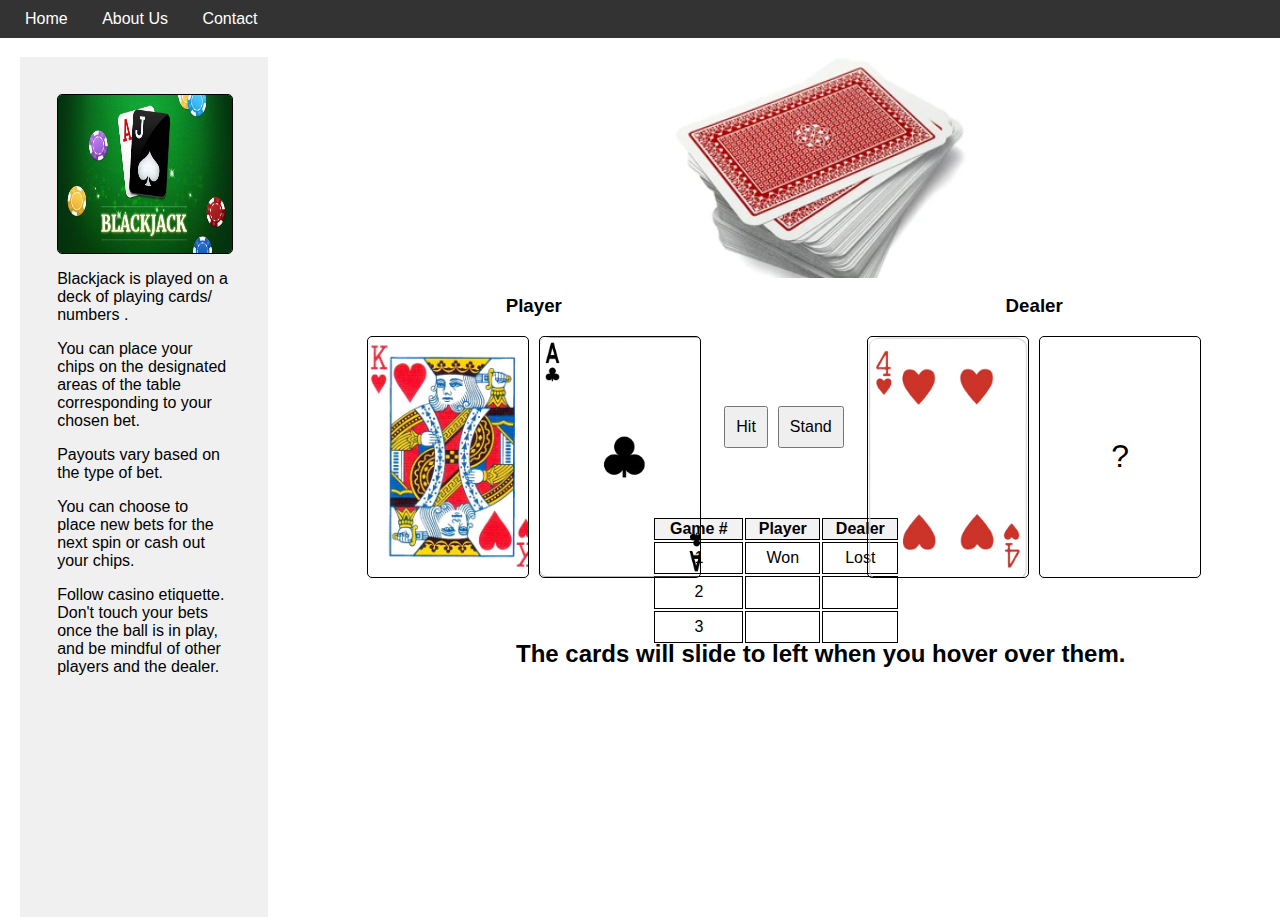
<file: blackjack.html>
<!DOCTYPE html>
<html lang="en">
<head>
  <meta charset="UTF-8">
  <meta name="viewport" content="width=device-width, initial-scale=1.0">
  <link rel="stylesheet" type="text/css" href="blackjack.css">
  <title>Blackjack Game</title>
</head>
<body>
  <div class="navbar">
    <a href="index.html#cards-container">Home</a>
    
    <a href="welcomebonus.html">About Us</a>
    <a href="index.html#cards-container">Contact</a>
  </div>
  <div class="container">
    <div class="deck-shuffling"></div>

    <div class="instructions">
      <img class="card" src="blackjack_how2.jpeg" alt="text">
      <p>
         
       Blackjack is played on a deck of playing cards/ numbers .
         </p><p>   
        
        You can place your chips on the designated areas of the table corresponding to your chosen bet.</p>
        <p> 
     
        
        Payouts vary based on the type of bet.    </p><p> 
        
        You can choose to place new bets for the next spin or cash out your chips.</p>
    <p>    
        
        Follow casino etiquette. Don't touch your bets once the ball is in play, and be mindful of other players and the dealer.</p> </div>

    <div class="game-section">
      <div class="player">
        <h3>Player</h3>
        <div class="cards">
          <!-- Player's cards go here -->
          <div class="card" style="background-image: url('k-removebg-preview.png');"></div>
          <div class="card" style="background-image: url('ace1-removebg-preview.png');"></div>
        </div>
      </div>

      <div class="buttons">
        <button id="hit">Hit</button>
        <button id="stand">Stand</button>
      </div>

      <div class="dealer">
        <h3>Dealer</h3>
        <div class="cards">
          <!-- Dealer's cards go here -->
          <div class="card" style="background-image: url('4-removebg-preview.png');"></div>
          <div class="card">?</div>
        </div>
      </div>
    </div>
    <table class="table">
      <thead>
        <tr>
          <th>Game #</th>
          <th> Player</th>
          <th>Dealer</th>
        </tr>
      </thead>
      <tbody>
        <tr>
          <td>1</td>
          <td>Won</td>
          <td>Lost</td>
        </tr>
        <tr>
          <td>2</td>
          <td></td>
          <td></td>
        </tr>
        <tr>
          <td>3</td>
          <td></td>
          <td></td>
        </tr>
        
      </tbody>
    </table>
   <h2 id="imp"> The cards will slide to left when you hover over them.</h2>
  </div>
</body>
</html>
</file>
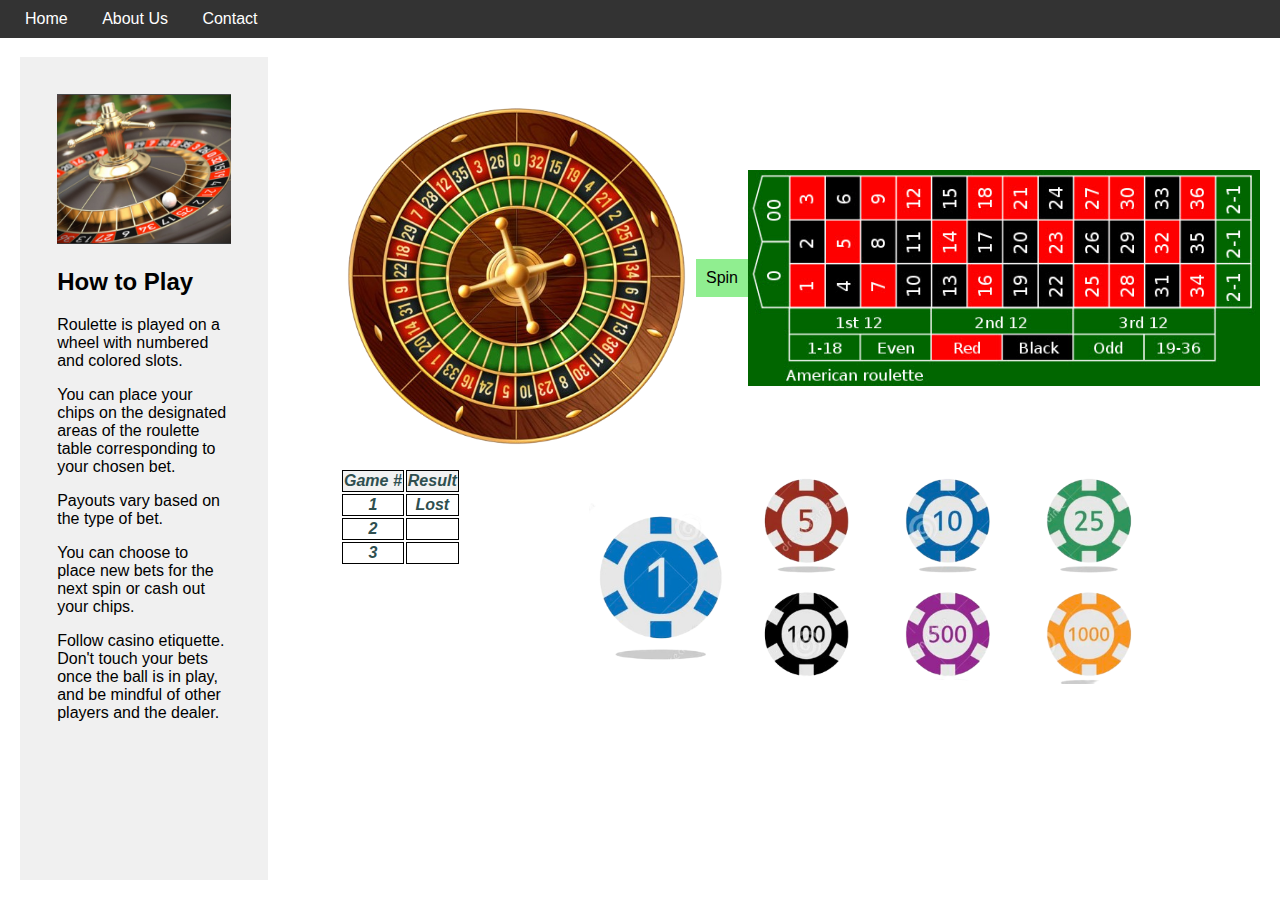
<file: roulette.html>
<!DOCTYPE html>
<html lang="en">
<head>
  <meta charset="UTF-8">
  <meta name="viewport" content="width=device-width, initial-scale=1.0">
  <link rel="stylesheet" type="text/css" href="roulette.css">
  <title>Roulette Game</title>
</head>
<body>
    <div class="navbar">
        <a href="index.html#cards-container">Home</a>
        <a href="welcomebonus.html">About Us</a>
        <a href="index.html#cards-container">Contact</a>
      </div>
  <div class="container">
    <div class="instructions">
      <img src="roulette-how.jpeg" alt="text">
      <h2>How to Play</h2>
      <p>
        Roulette is played on a wheel with numbered and colored slots.
         </p><p>   
        You can place your chips on the designated areas of the roulette table corresponding to your chosen bet.</p>
        <p> 
        Payouts vary based on the type of bet.    </p><p> 
        
        You can choose to place new bets for the next spin or cash out your chips.</p>
    <p>    
        Follow casino etiquette. Don't touch your bets once the ball is in play, and be mindful of other players and the dealer.</p>
    </div>
    <div class="roulette-section">
      <div class="roulette-wheel">
        <!-- Replace 'your-roulette-image.jpg' with your actual image -->
        <img src="roulette1.png" alt="Roulette Wheel" class="roulette-wheel-img">
      </div>
      <div class="buttons">
        <button id="spin">Spin</button>
      </div>
      <img class="numbers-image" src="rouletternumbers.jpeg" alt="Numbers Image">
    </div>
    <div class="points">
        <table>
            <thead>
              <tr>
                <th>Game #</th>
                <th> Result</th>
              </tr>
            </thead>
            <tbody>
              <tr>
                <td>1</td>
                <td>Lost</td>
              </tr>
              <tr>
                <td>2</td>
                <td></td>
              </tr>
              <tr>
                <td>3</td>
                <td></td>
              </tr>
              
            </tbody>
          </table>
    </div>
    <div class="coins-container">
        <img class="coins" src="coins-casino.png" alt="coins Image">
    </div>
  </div>
</body>
</html>
</file>
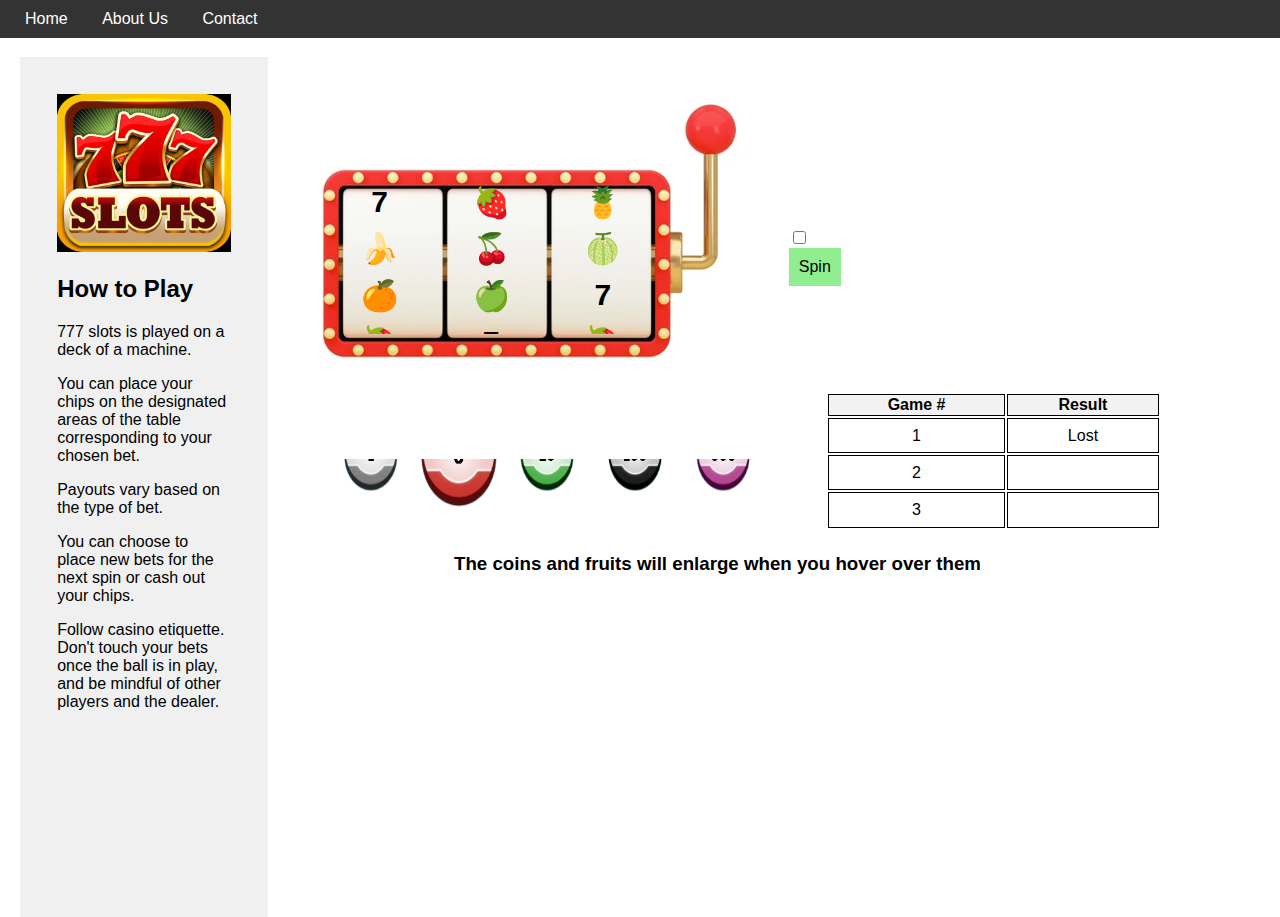
<file: slots777.html>
<!DOCTYPE html>
<html lang="en">
<head>
  <meta charset="UTF-8">
  <meta name="viewport" content="width=device-width, initial-scale=1.0">
  <link rel="stylesheet" type="text/css" href="slots777.css">
  <title>Slots 777</title>
</head>
<body>
  <div class="navbar">
    <a href="index.html#cards-container">Home</a>
    
    <a href="welcomebonus.html">About Us</a>
    <a href="index.html#cards-container">Contact</a>
  </div>
  <div class="container">
    <div class="instructions">

    <img src="slots_how2.jpeg" alt="text">
      <h2>How to Play</h2>
      <p>
           
       777 slots is played on a deck of a machine.
      </p><p>   
     
     You can place your chips on the designated areas of the table corresponding to your chosen bet.</p>
     <p> 
  
     
     Payouts vary based on the type of bet.    </p><p> 
     
     You can choose to place new bets for the next spin or cash out your chips.</p>
 <p>    
     
     Follow casino etiquette. Don't touch your bets once the ball is in play, and be mindful of other players and the dealer.</p> 
</div>

<div class="right">
    <div class="slotcasino"></div>

    <div class="slot-machine-section">
      <div class="reel">
        <div class="symbols">
          <div class="symbol">7</div>
          <div class="symbol">🍌</div>
          <div class="symbol">🍊</div>
          <div class="symbol">🍓</div>
          <div class="symbol">🍒</div>
          <div class="symbol">🍏</div>
          <div class="symbol">7</div>
          <div class="symbol">7</div>
          <div class="symbol">🍌</div>
          <div class="symbol">🍊</div>
          <div class="symbol">🍓</div>
          <div class="symbol">🍒</div>
          <div class="symbol">🍏</div>
          <div class="symbol">7</div>
        </div>
      </div>
      <div class="reel">
        <div class="symbols">
          <div class="symbol">🍓</div>
          <div class="symbol">🍒</div>
          <div class="symbol">🍏</div>
          <div class="symbol">7</div>
          <div class="symbol">🍇</div>
          <div class="symbol">🍌</div>
          <div class="symbol">🍊</div>
          <div class="symbol">7</div>
          <div class="symbol">🍌</div>
          <div class="symbol">🍊</div>
          <div class="symbol">🍓</div>
          <div class="symbol">🍒</div>
          <div class="symbol">🍏</div>
          <div class="symbol">7</div>

        </div>
      </div>
      <div class="reel">
        <div class="symbols">
          <div class="symbol">🍍</div>
          <div class="symbol">🍈</div>
          <div class="symbol">7</div>
          <div class="symbol">🍓</div>
          <div class="symbol">🍒</div>
          <div class="symbol">🍏</div>
          <div class="symbol">🍏</div>
          <div class="symbol">7</div>
          <div class="symbol">🍇</div>
          <div class="symbol">🍌</div>
          <div class="symbol">🍊</div>
          <div class="symbol">7</div>
          <div class="symbol">🍌</div>

        </div>
      </div>
      <div class="spin-box">
      <input type="checkbox" id="spin-checkbox" class="spin-button">
      <button class="spin-yn">Spin</button> 
      </div>
    </div>
    
    
    <div class="buttons">
     
      
    </div>
    
    <div class="coins">
      <img class="coins-image" src="coins4.png" alt="coins Image">
     
      
        <table>
          <thead>
            <tr>
              <th>Game #</th>
              <th> Result</th>
            </tr>
          </thead>
          <tbody>
            <tr>
              <td>1</td>
              <td>Lost</td>
            </tr>
            <tr>
              <td>2</td>
              <td></td>
            </tr>
            <tr>
              <td>3</td>
              <td></td>
            </tr>
            
          </tbody>
        </table>
        
     </div>
     <h3> The coins and fruits will enlarge when you hover over them</h3>
     </div>

  </div>
  
</body>
</html>
</file>
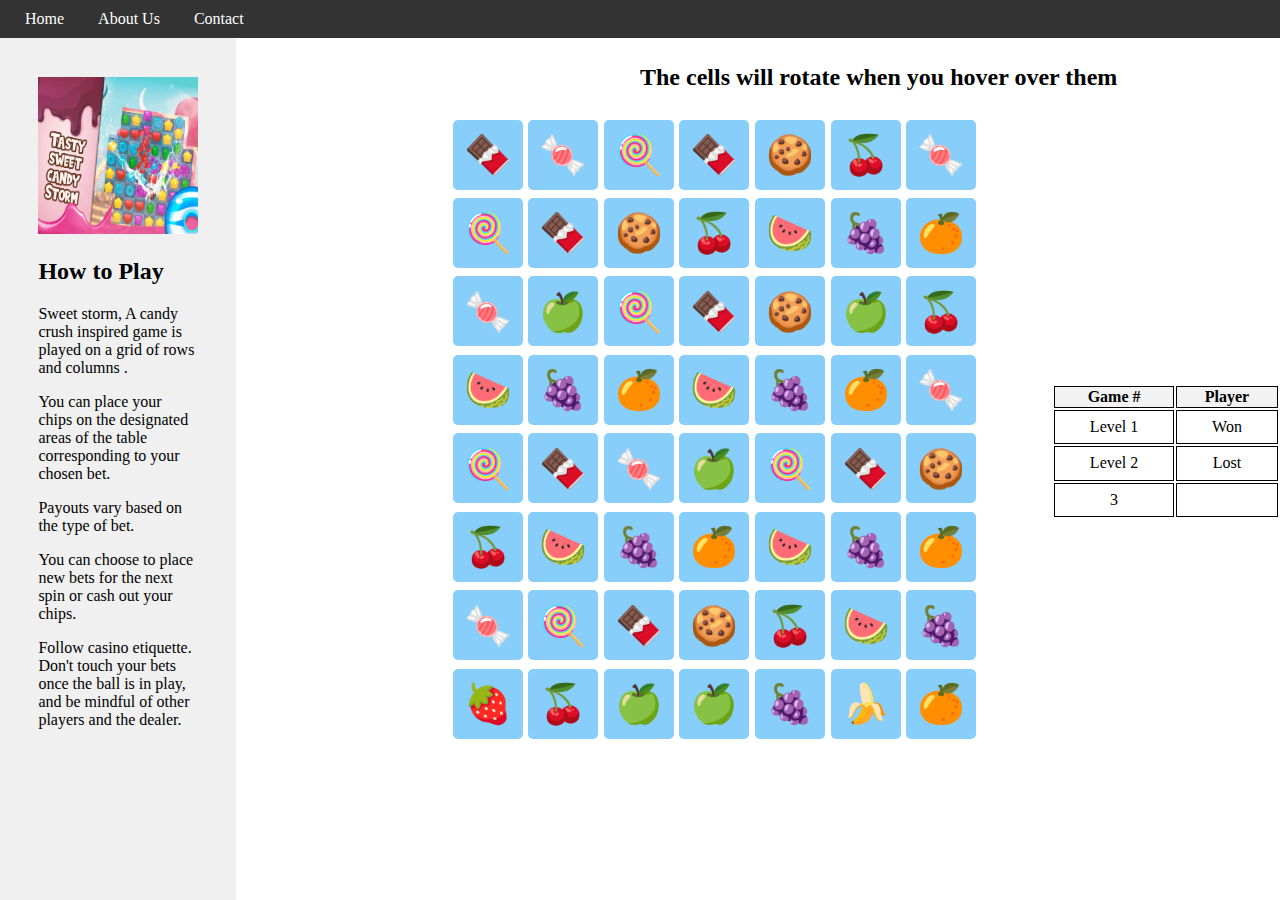
<file: sweetstorm.html>
<!DOCTYPE html>
<html lang="en">
<head>
  <meta charset="UTF-8">
  <meta name="viewport" content="width=device-width, initial-scale=1.0">
  <link rel="stylesheet" type="text/css" href="sweetstorm.css">
  <title>Sweet Storm</title>
  
</head>
<body>
  <div class="navbar">
    <a href="index.html#cards-container">Home</a>
    
    <a href="welcomebonus.html">About Us</a>
    <a href="index.html#cards-container">Contact</a>
  </div>
  <div class="container">
    <div class="instructions">
      <img src="sweet_how.jpeg" alt="text">
      <h2>How to Play</h2>
      <p>
         
        Sweet storm, A candy crush inspired game is played on a grid of rows and columns .
      </p><p>   
     
     You can place your chips on the designated areas of the table corresponding to your chosen bet.</p>
     <p> 
  
     
     Payouts vary based on the type of bet.    </p><p> 
     
     You can choose to place new bets for the next spin or cash out your chips.</p>
 <p>    
     
     Follow casino etiquette. Don't touch your bets once the ball is in play, and be mindful of other players and the dealer.</p>
</div>

    <div class="game-section">
      <div class="cell">🍫</div>
      <div class="cell">🍬</div>
      <div class="cell">🍭</div>
      <div class="cell">🍫</div>
      <div class="cell">🍪</div>
      <div class="cell">🍒</div>
      <div class="cell">🍬</div>
      <div class="cell">🍭</div>
      <div class="cell">🍫</div>
      <div class="cell">🍪</div>
      <div class="cell">🍒</div>
      <div class="cell">🍉</div>
      <div class="cell">🍇</div>
      <div class="cell">🍊</div>
      <div class="cell">🍬</div>
      <div class="cell">🍏</div>
      <div class="cell">🍭</div>
      <div class="cell">🍫</div>
      <div class="cell">🍪</div>
      <div class="cell">🍏</div>
      <div class="cell">🍒</div>
      <div class="cell">🍉</div>
      <div class="cell">🍇</div>
      <div class="cell">🍊</div>
      <div class="cell">🍉</div>
      <div class="cell">🍇</div>
      <div class="cell">🍊</div>
      <div class="cell">🍬</div>
      <div class="cell">🍭</div>
      <div class="cell">🍫</div>
      <div class="cell">🍬</div>
      <div class="cell">🍏</div>
      <div class="cell">🍭</div>
      <div class="cell">🍫</div>
      <div class="cell">🍪</div>
      <div class="cell">🍒</div>
      <div class="cell">🍉</div>
      <div class="cell">🍇</div>
      <div class="cell">🍊</div>
      <div class="cell">🍉</div>
      <div class="cell">🍇</div>
      <div class="cell">🍊</div>
      <div class="cell">🍬</div>
      <div class="cell">🍭</div>
      <div class="cell">🍫</div>
      <div class="cell">🍪</div>
      <div class="cell">🍒</div>
      <div class="cell">🍉</div>
      <div class="cell">🍇</div>
      <div class="cell">🍓</div>
      <div class="cell">🍒</div>
      <div class="cell">🍏</div>
      <div class="cell">🍏</div>
      <div class="cell">🍇</div>
      <div class="cell">🍌</div>
      <div class="cell">🍊</div>
    </div>
    <table class="table">
      <thead>
        <tr>
          <th>Game #</th>
          <th> Player</th>
          
        </tr>
      </thead>
      <tbody>
        <tr>
          <td>Level 1</td>
          <td>Won</td>
   
        </tr>
        <tr>
          <td>Level 2</td>
          <td>Lost</td>
       
        </tr>
        <tr>
          <td>3</td>
          <td></td>
   \
        </tr>
        
      </tbody>
    </table>
    <h2 id="imp"> The cells will rotate when you hover over them</h2>
  </div>
</body>
</html>
</file>
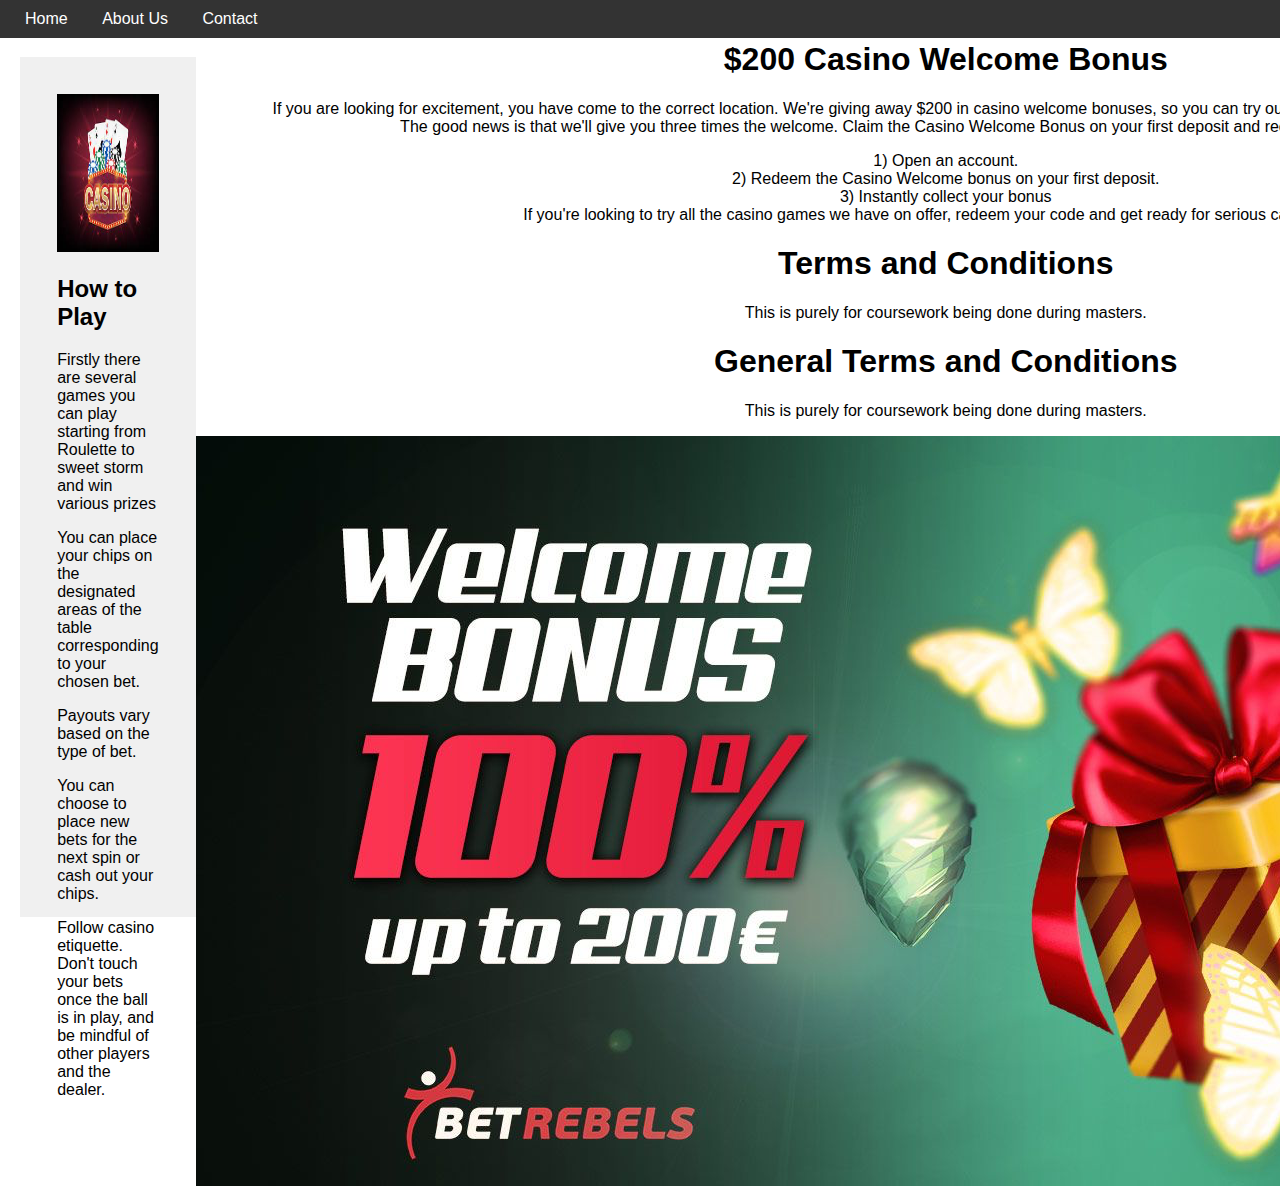
<file: welcome_bonus.html>
<!DOCTYPE html>
<html lang="en">
<head>
  <meta charset="UTF-8">
  <meta name="viewport" content="width=device-width, initial-scale=1.0">
  <link rel="stylesheet" type="text/css" href="slots777.css">
    <title>Welcome Bonus</title>
</head>
<body>
  <div class="navbar">
    <a href="index.html#cards-container">Home</a>
    
    <a href="welcome_bonus.html">About Us</a>
    <a href="index.html#cards-container">Contact</a>
  </div>
  <div class="container">
    <div class="instructions">
      <img src="welcome_how.jpeg" alt="text">
      <h2>How to Play</h2>
      <p>
       
         
        Firstly there are several games you can play starting from Roulette to sweet storm and win various prizes
      </p><p>   
     
     You can place your chips on the designated areas of the table corresponding to your chosen bet.</p>
     <p> 
  
     
     Payouts vary based on the type of bet.    </p><p> 
     
     You can choose to place new bets for the next spin or cash out your chips.</p>
      <p>    
     
     Follow casino etiquette. Don't touch your bets once the ball is in play, and be mindful of other players and the dealer.</p> 
  </div>

    <div class="welcome-section" align="center">
      <h1> $200 Casino Welcome Bonus </h1>
      <p>If you are looking for excitement, you have come to the correct location. We're giving away $200 in casino welcome bonuses, so you can try out our over 2 fun slots and classic casino games.
   <br>  The good news is that we'll give you three times the welcome. Claim the Casino Welcome Bonus on your first deposit and receive up to $3000 in bonuses.   <p>
   <p>  1) Open an account. <br>
2) Redeem the Casino Welcome bonus on your first deposit.<br>
3) Instantly collect your bonus<br>
If you're looking to try all the casino games we have on offer, redeem your code and get ready for serious casino action.
 </p>
 <h1> Terms and Conditions </h1>
  This is purely for coursework being done during masters.
  <h1>General Terms and Conditions </h1>
  <p>This is purely for coursework being done during masters.</p>
  <img src="welcome_bonus3.png" alt="text">
      </div>
   
    
  </div>
</body>
</html>
</file>
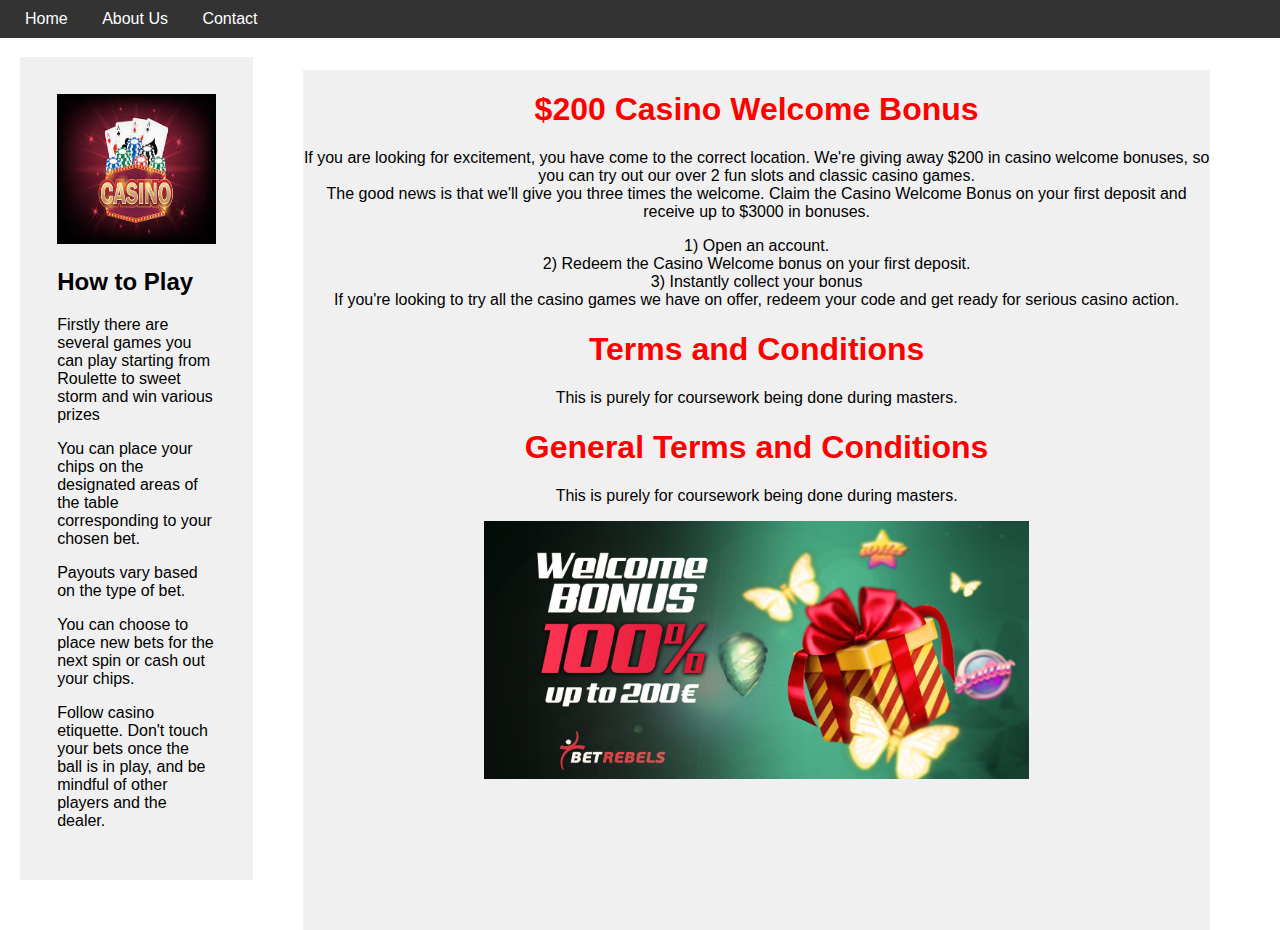
<file: welcomebonus.html>
<!DOCTYPE html>
<html lang="en">
<head>
  <meta charset="UTF-8">
  <meta name="viewport" content="width=device-width, initial-scale=1.0">
  <link rel="stylesheet" type="text/css" href="welcomebonus.css">
    <title>Welcome Bonus</title>
</head>
<body>
  <div class="navbar">
    <a href="index.html#cards-container">Home</a>
    
    <a href="welcomebonus.html">About Us</a>
    <a href="index.html#cards-container">Contact</a>
  </div>
  <div class="container">
    <div class="instructions">
      <img src="welcome_how.jpeg" alt="text">
      <h2>How to Play</h2>
      <p>
       
         
        Firstly there are several games you can play starting from Roulette to sweet storm and win various prizes
      </p><p>   
     
     You can place your chips on the designated areas of the table corresponding to your chosen bet.</p>
     <p> 
  
     
     Payouts vary based on the type of bet.    </p><p> 
     
     You can choose to place new bets for the next spin or cash out your chips.</p>
      <p>    
     
     Follow casino etiquette. Don't touch your bets once the ball is in play, and be mindful of other players and the dealer.</p> 
  </div>

    <div class="welcome-section" align="center">
      <h1> $200 Casino Welcome Bonus </h1>
      <p>If you are looking for excitement, you have come to the correct location. We're giving away $200 in casino welcome bonuses, so you can try out our over 2 fun slots and classic casino games.
   <br>  The good news is that we'll give you three times the welcome. Claim the Casino Welcome Bonus on your first deposit and receive up to $3000 in bonuses.   <p>
   <p>  1) Open an account. <br>
2) Redeem the Casino Welcome bonus on your first deposit.<br>
3) Instantly collect your bonus<br>
If you're looking to try all the casino games we have on offer, redeem your code and get ready for serious casino action.
 </p>
 <h1> Terms and Conditions </h1>
  This is purely for coursework being done during masters.
  <h1>General Terms and Conditions </h1>
  <p>This is purely for coursework being done during masters.</p>
  <img src="welcome_bonus3.png" alt="text">
      </div>
   
    
  </div>
</body>
</html>
</file>
<file: blackjack.css>
body {
    font-family: 'Arial', sans-serif;
    margin: 0;
    display: flex;
    height: 100vh;
    padding: 20px;
    box-sizing: border-box;
    align-items: center;
    justify-content: center;
  }

  .container {
    display: flex;
    position: relative;
    width: 100%;
    height: 100%;
  }

  .deck-shuffling {
    position: absolute;
    top: 0;
    left: 50%;
    width: 30%;
    height: 30%;
    background-image: url(deck2.png);
    background-size: cover;
    z-index: 0;
  }

  .deck-shuffling:hover {
      transform: scale(1.1);
  }

  .instructions {
    margin-top: 3%;
    width: 20%;
    padding: 3%;
    box-sizing: border-box;
    background-color: #f0f0f0;
    height: 100%;
  }

  .game-section {
    position: absolute;
    top: 10%;
    left: 25%;
    width: 70%;
    height: 70%;
    display: flex;
    align-items: center;
    justify-content: space-around;
    padding: 20px;
    z-index: 1;
  }

  .player,
  .dealer {
    padding: 10px;
    border-radius: 5px;
    display: flex;
    flex-direction: column;
    align-items: center;
  }

  .cards {
    display: flex;
    gap: 10px;
  }

  .card {
    width: 10rem;
    height: 15rem;
    border: 1px solid #000;
    border-radius: 5px;
    background-size: cover;
    font-size: 24pt;
    display: flex;
    align-items: center;
    justify-content: center;
    transition: transform 0.5s ease-in-out;
  }

  .card:hover {
    transform: translateX(-50px);
  }
  .card.left {
    transform: translateX(-50px);
  }

  .buttons {
    display: flex;
    gap: 10px;
  }

  button {
    padding: 10px;
    font-size: 16px;
    cursor: pointer;
  }
  .instructions img{
      width: 100%;
      height: 20%;
  }
  .navbar {
    width: 100%;
    background-color: #333;
    color: white;
    padding: 10px;
    box-sizing: border-box;
    position: fixed;
    top: 0;
    left: 0;
    z-index: 1000;
  }

  .navbar a {
    color: white;
    text-decoration: none;
    margin: 0 15px;
  }
  #imp{
    margin-top: 50%;
    margin-left: 20%;
  }
  table {
    position: absolute;
    margin-top: 40%;
    width: 20%;
    height: 15%;
    margin-left: 51%;
    
  }
  
  th, td {
    
    text-align: center;
    border: 1px solid black;
  }

  th {
    background-color: #f2f2f2;
  }

  tr:hover {
    background-color: #f5f5f5;
  }
</file>
<file: roulette.css>
body {
    font-family: Arial, sans-serif;
    margin: 0;
    display: flex;
    height: 100vh;
    padding: 20px; 
    box-sizing: border-box; 
  }
  .navbar {
    width: 100%;
    background-color: #333;
    color: white;
    padding: 10px;
    box-sizing: border-box;
    position: fixed;
    top: 0;
    left: 0;
    z-index: 4;
  }
  .navbar a {
    color: white;
    text-decoration: none;
    margin: 0 15px;
  }
  .container {
    display: flex;
    width: 100%;
  }
  .instructions {
    width: 20%;
    padding: 3%;
    margin-top: 3%;
    box-sizing: border-box;
    background-color: #f0f0f0;
  }
  .instructions img{
      width: 100%;
      height: 20%;
  }
  .roulette-section {
      height: 60%;
    width: 80%;
    position: relative;
    display: flex; 
    justify-content: space-between; 
    align-items: center;    
  }
  .roulette-wheel {
    width: 50vw;
    height: auto; 
    margin-left: 7%;
  }
  .roulette-wheel-img {
    width: 100%;
    display: block;
    animation: spin 7s linear infinite; 

  }
  .numbers-image {
    max-width: 40vw; 
    height: auto;     
  }
  .coins-container {
position: absolute;
margin-top: 35%;
margin-left:35% ;
display: flex; 
justify-content: center; 
}
.coins{
  height: 45%;
  width: 70%;
}
.coins:hover {
    transform: scale(1.05);
  }   
  @keyframes spin {
    0% {
      transform: rotate(0deg);
    }
    100% {
      transform: rotate(360deg);
    }
  }
  .buttons {
    display: flex;
    gap: 10px;
  }
  button {
    padding: 10px;
    font-size: 16px;
    cursor: pointer;
    background-color: lightgreen;
    border: greenyellow;
  }
  .points{
      font-family: sans-serif;
      font-weight: bolder;
      font-style: italic;
      color:darkslategrey;
      position: absolute;
      margin-top: 35%;
      margin-left:25% ;
      display: flex; 
      justify-content: center; 
  }
  table {
   
    width: 100%;
    height: 100%;
    
    
  }
  
  th, td {
    text-align: center;
    border: 1px solid black;
  }
  th {
    background-color: #f2f2f2;
  }
</file>
<file: slots777.css>
body {
    font-family: 'Arial', sans-serif;
    margin: 0;
    display: flex;
    height: 100vh;
    padding: 20px;
    box-sizing: border-box;
    align-items: center;
    justify-content: center;
   
  }
  .container {
    display: flex;
    position: relative;
    width: 100%;
    height: 100%;
  }
  .instructions {
    margin-top: 3%;
    width: 20%;
    padding: 3%;
    box-sizing: border-box;
    background-color: #f0f0f0;
    height: 100%;
    z-index: 2;
  }
  .right{
    width: 70%;
  }
  .slotcasino {
    position: absolute;
    top: 1%;
    left: 20%;
    width: 40%;
    height: 50%;
    z-index: 1;
    background-image: url('slots.png');
    background-size: cover;
    background-position: center;
  }

  .slot-machine-section {
    position: absolute;
    top: 5%;
    left: 8%;
    width: 60%;
    height: 45%;
    display: flex;
    flex-wrap: wrap;
    align-items: center;
    justify-content: center;
    z-index: 2; 
  }

  .reel {
    width: 15%;
    height: 40%;
    overflow: hidden;
    position: relative;
  }
  .symbols {
    width: 100%;
    height: 300%;
    position: absolute;
    top: 0;
    animation: spin 4s ease-in-out infinite;
  }
  .symbol {
    width: 100%;
    height: 10%;
    display: flex;
    align-items: center;
    justify-content: center;
    font-size: 30px;
    font-weight: bold;
    color: black;
  }

  .confetti-container {
    position: absolute;
    height: 30%;
    width: 30%;
  }

  @keyframes spin {
    0% {
      transform: translateY(0);
    }
    100% {
      transform: translateY(-66.66%);
    }
  }
 
  .symbol:hover {
    transform: scale(1.05);
  }
  .instructions img{
      width: 100%;
      height: 20%;
  }
  .navbar {
    width: 100%;
    background-color: #333;
    color: white;
    padding: 10px;
    box-sizing: border-box;
    position: fixed;
    top: 0;
    left: 0;
    z-index: 4;
  }

  .navbar a {
    color: white;
    text-decoration: none;
    margin: 0 15px;
  }
  .coins-image {
    height: 40%;
    width: 40%;
    margin-left: 5%;
  }
  .coins-image:hover {
    transform: scale(1.08);
  }   
  .coins{
    display: flex;
    position: absolute;
    margin-top: 30%;
    height: 40%;
    width: 90%;
  }
  .earned{
      font-family: sans-serif;
      font-weight: bolder;
      font-style: italic;
      color:darkslategrey;
  }
  #imp{
    position: absolute;
    margin-top: 55%;
    margin-left: 30%;
  }
  .buttons {
    position: absolute;
    top: 33%;
    left: 70%;
    
  }
  .spin-box{
    position: absolute;
      margin-left: 90%;
  }

  .spin-yn {
    padding: 10px;
    font-size: 16px;
    
    cursor: pointer;
    background-color: lightgreen;
    border: greenyellow;
  }
  
  table {
    width: 30%;
    height: 40%;
    margin-left: 5%;
    
  }
  
  th, td {
    
    text-align: center;
    border: 1px solid black;
  }

  th {
    background-color: #f2f2f2;
  }

  tr:hover {
    background-color: #f5f5f5;
  }
  h3{
    position: absolute;
    margin-top: 43%;
    margin-left: 15%;
  }
</file>
<file: sweetstorm.css>
body {
    display: flex;
    justify-content: center;
    align-items: center;
    height: 100vh;
    margin: 0;
   
  }

  .container {
    display: flex;
    width: 100%;
    height: 100%;
  }

  .instructions {
    width: 20%;
    margin-top: 3%;
    padding: 3%;
    box-sizing: border-box;
    background-color: #f0f0f0;
  }

  .game-section {
    width: 60%;
    display: grid;
    grid-template-columns: repeat(7, 53px);
    grid-template-rows: repeat(8, 53px);
    align-items: center;
    justify-content: center;
    gap: 3.3%;
    margin-top: 10%;
    margin-left: 10%;
    
  }

  .cell {
    width: 70px;
    height: 70px;
    background-color:lightskyblue;
    border-radius: 5px;
    display: flex;
    justify-content: center;
    align-items: center;
    font-size: 2.4em;
    color: #fff;
    cursor: pointer;
    transition: transform 0.2s;
  }


  .cell:hover {
    transform: scale(1.1) rotate(360deg); /* Rotate the candy 360 degrees on hover */
  }
  .instructions img{
      width: 100%;
      height: 20%;
  }
  .navbar {
    width: 100%;
    background-color: #333;
    color: white;
    padding: 10px;
    box-sizing: border-box;
    position: fixed;
    top: 0;
    left: 0;
    z-index: 1000;
  }

  .navbar a {
    color: white;
    text-decoration: none;
    margin: 0 15px;
  }
  #imp{
    position: absolute;
    margin-top: 5%;
    margin-left: 50%;
  }
  table {
    margin-top: 30%;
    width: 20%;
    height: 15%;
    
    
  }
  
  th, td {
    text-align: center;
    border: 1px solid black;
  }
  th {
    background-color: #f2f2f2;
  }
</file>
<file: welcomebonus.css>
body {
    font-family: Arial, sans-serif;
    margin: 0;
    display: flex;
    height: 100vh;
    padding: 20px; /* Add padding around the entire container */
    box-sizing: border-box; /* Include padding and border in the element's total width and height */
  }

  .container {
    display: flex;
    width: 100%;
  }

  .instructions {
    width: 20%;
    padding: 3%;
    box-sizing: border-box;
    background-color: #f0f0f0;
    margin-top: 3%;
  }

  .welcome-section {
      background-color: #f0f0f0;
      width: 80%;
      height: 100%;
      margin: 4% 4% 4% 4%;
  }

  h1{
    color:red;
    font-family: sans-serif;
    font-weight: bolder;
  }
  .welcome-section img{
    height: 30%;
    width: 60%;
  }
  .instructions img{
      width: 100%;
      height: 20%;
  }
  .navbar {
    width: 100%;
    background-color: #333;
    color: white;
    padding: 10px;
    box-sizing: border-box;
    position: fixed;
    top: 0;
    left: 0;
    z-index: 1000;
  }

  .navbar a {
    color: white;
    text-decoration: none;
    margin: 0 15px;
  }
</file>
